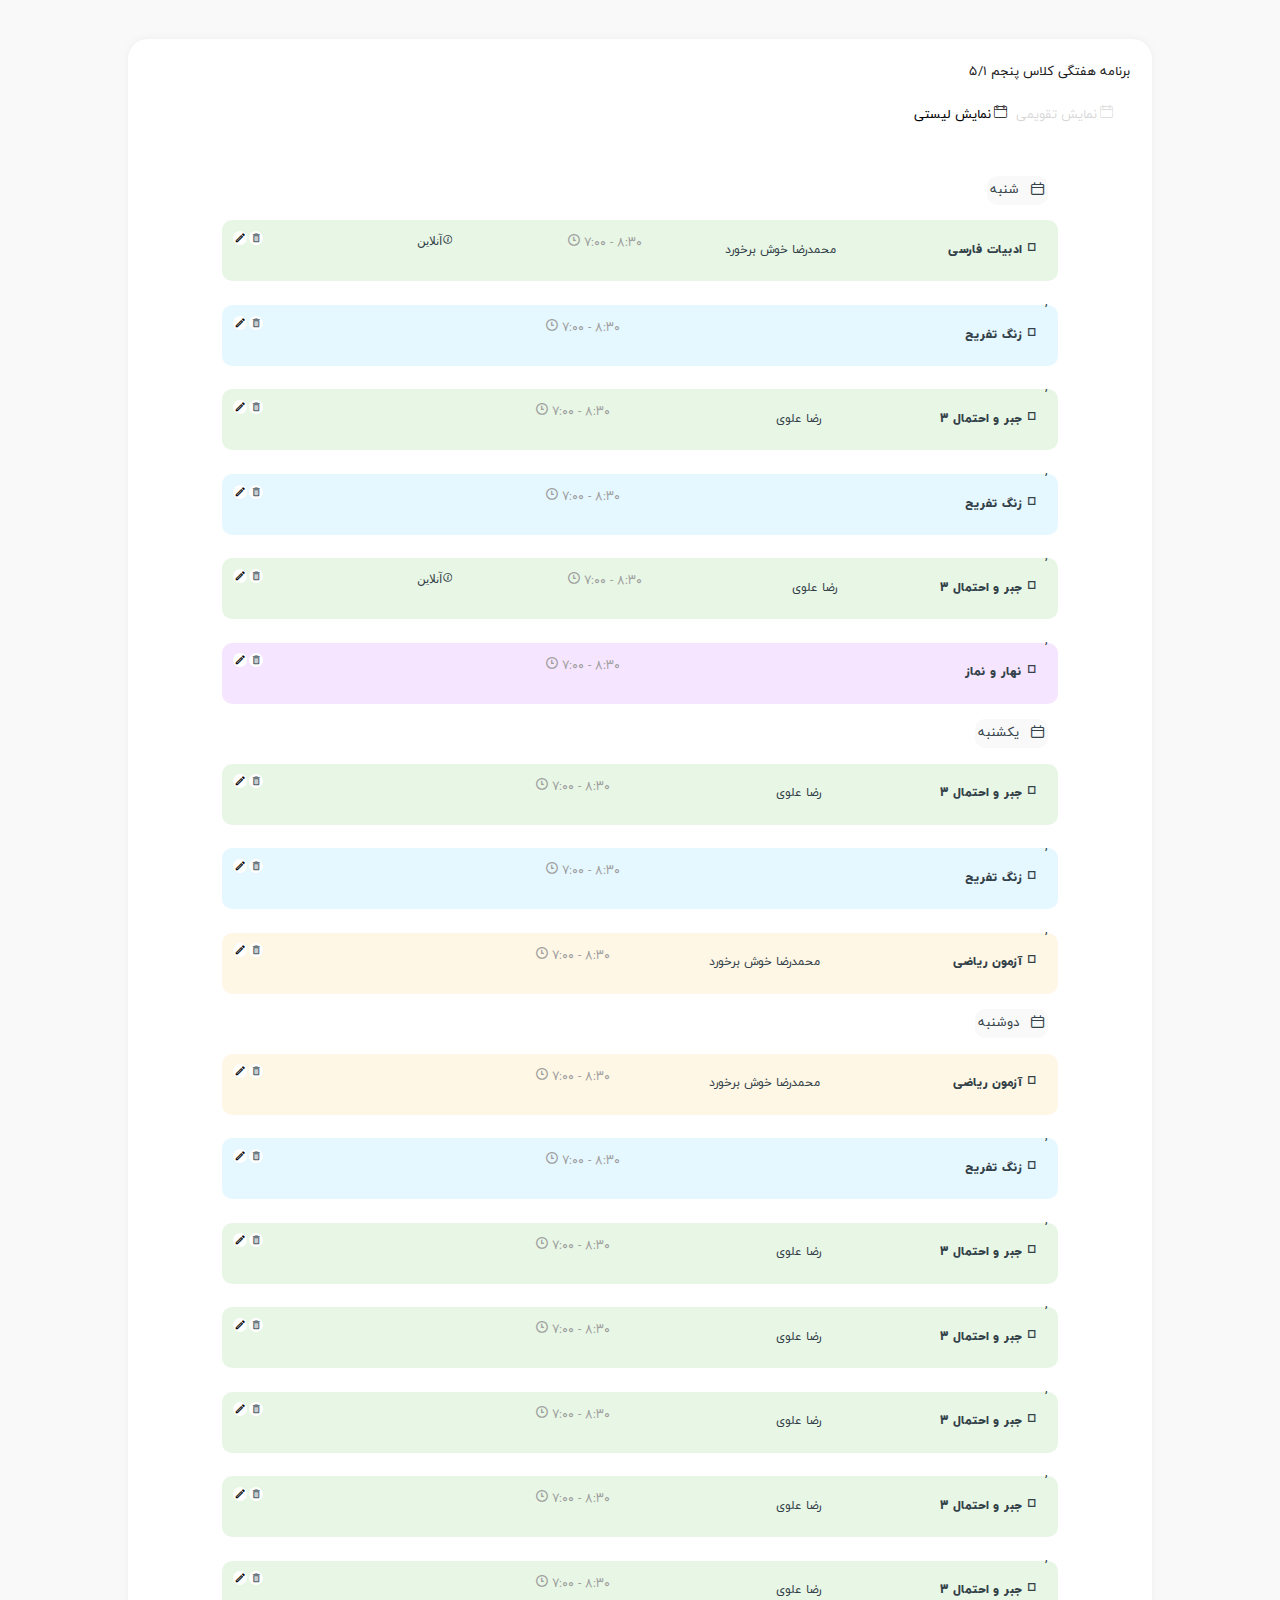
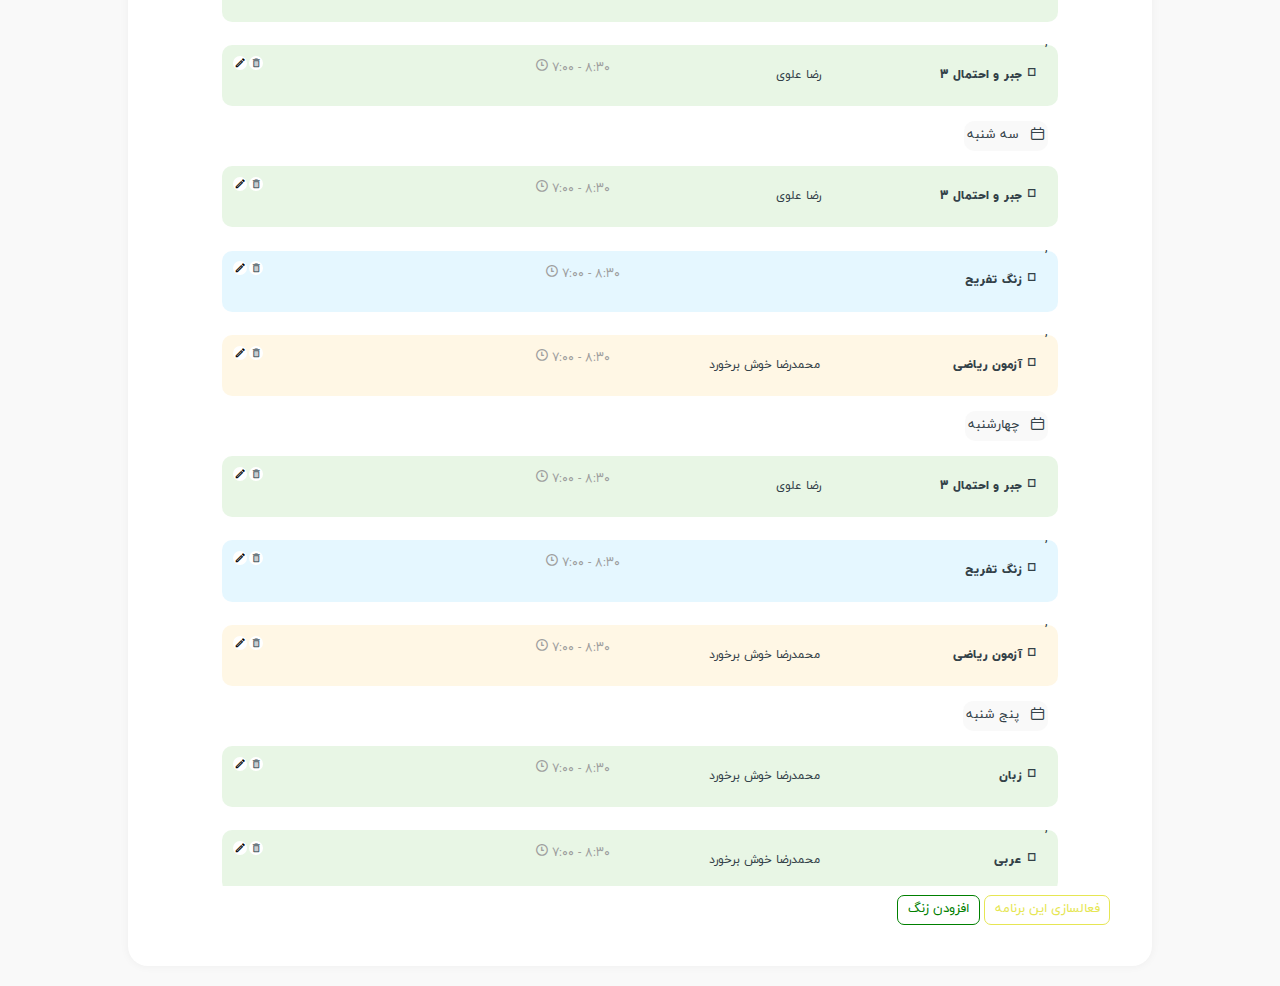
<file: index.html>
<!DOCTYPE html>
<html lang="en">
<head>
    <meta charset="UTF-8">
    <meta name="viewport" content="width=device-width, initial-scale=1.0">
    <title>MONTA</title>
    <link rel="stylesheet" href="./css/monta.css">
    <link rel="stylesheet" href="./css/montav2.css">
    <link rel="stylesheet" href="./css/main.css">
</head>
<body onload="initialData()">
    <div class="is-middle home-header">
        <div class="columns">
            <span class="has-text-danger text-size-10-mobile-n text-size-16-n is-hidden-tablet is-pulled-left ">  حذف گروهی</span>
            <h3 class="text-dark-n has-has-text-weight-bolder text-size-32-n text-size-12-mobile-n ">برنامه هفتگی کلاس پنجم 5/1</h3>
        </div>
        <div class="column is-hidden-mobile">
        <span id="calenderView" onclick="calenderView()" class="space-4-vertical-n "><span style="position: relative; left: 3px; top:35;" class="mi-Calendar-1"></span>نمایش تقویمی </span>
        &nbsp;
        <span id="listView" onclick="listView()" class=" space-4-vertical-n"><span style="position: relative; left: 3px; top:35;" class="mi-Calendar-1"></span>نمایش لیستی </span>
        <span id="deleter" class="text-size-8-mobile-n text-size-12-n has-text-danger is-pulled-left"> حذف گروهی 
            <span style="position: absolute;left: 40px;top: 25px;" class=" mi-print"><span class="path1"></span><span class="path2"></span><span class="path3"></span><span class="path4"></span>
        </span>
        </span></div>
        <br>
       <div id="maincontainer" class=" flexContainer"></div> 
       <div class="column has-background-white space-4-top-n is-fixed-bottom-mobile">
            <span style="border: 1.5px solid rgb(230, 230, 84); color: rgb(230, 230, 84)" class=" button">فعالسازی این برنامه</span>
            <span style="border: 1.5px solid green; color: green;" class=" button " >افزودن زنگ</span>
           </div>
    </div>
</body>
<script src="js/data.json"></script>
<script src="js/data.js"></script>
<script src="js/main.js"></script>
</file>
